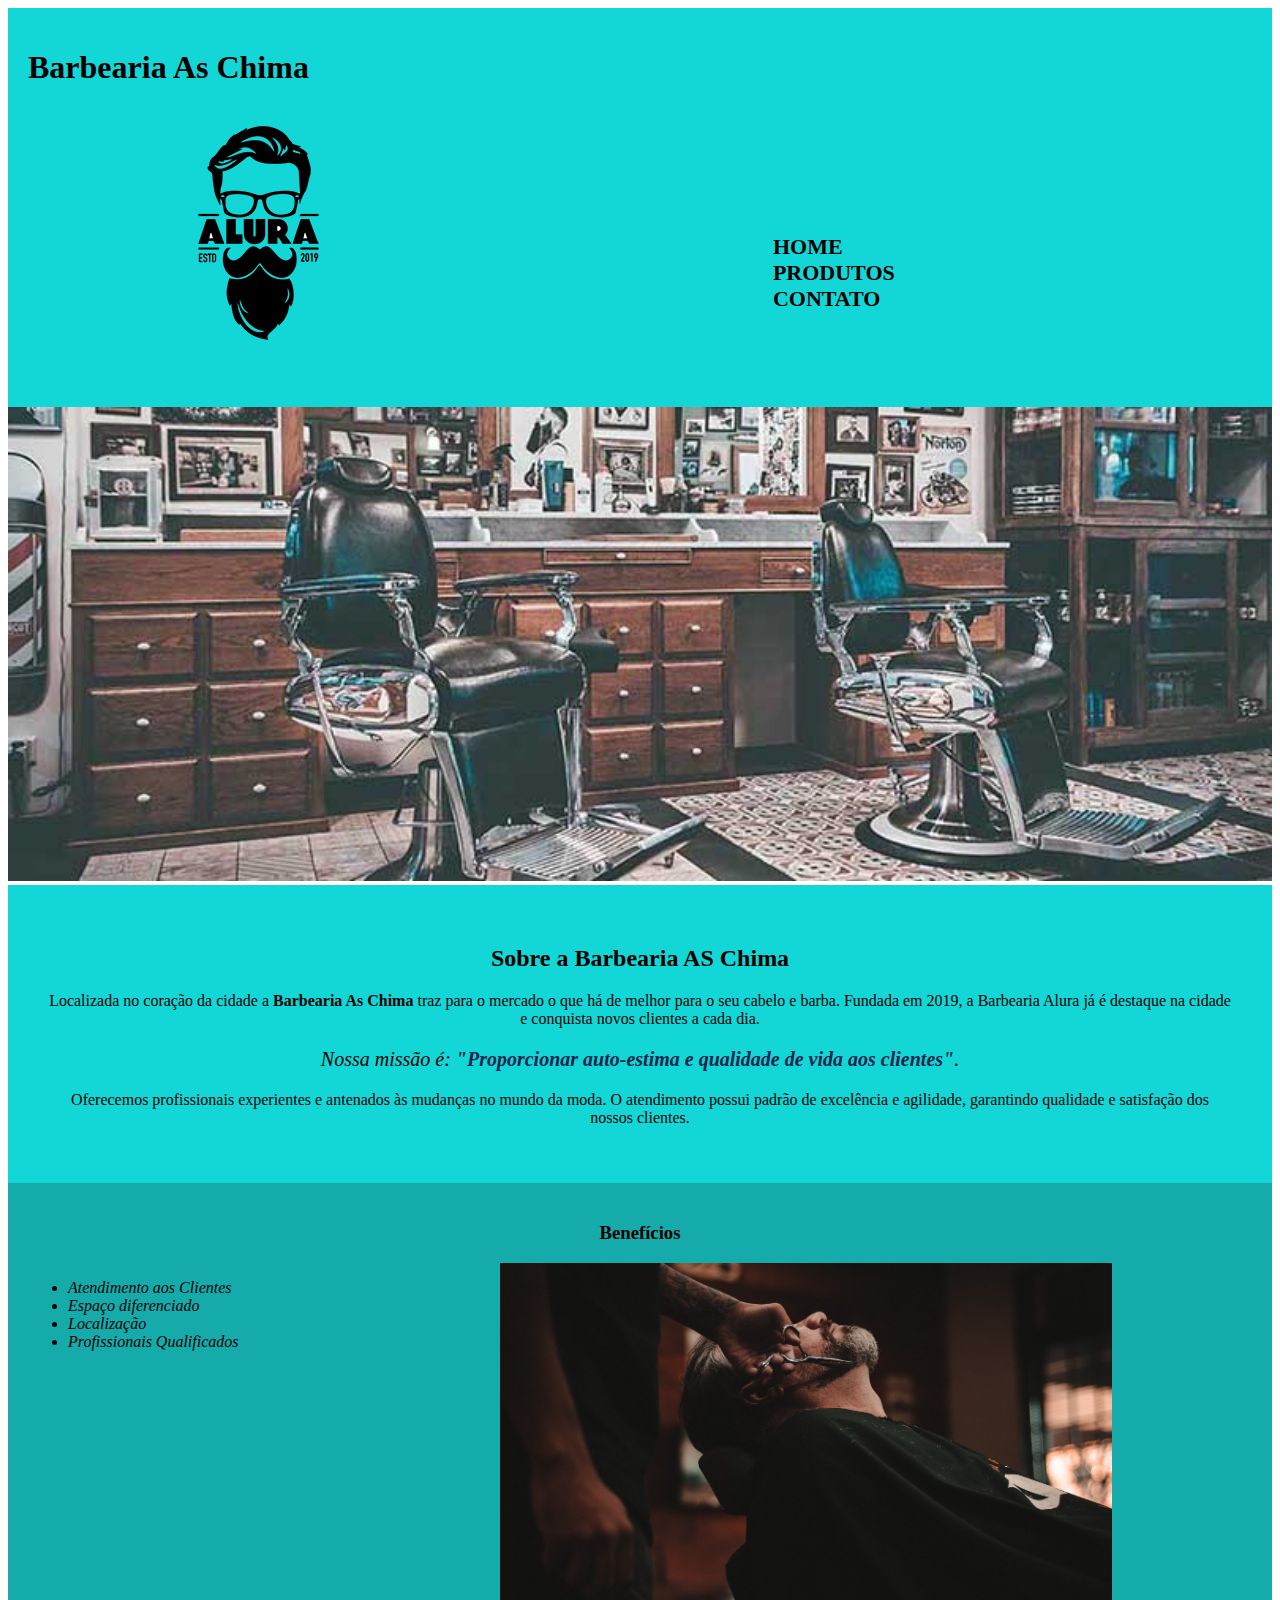
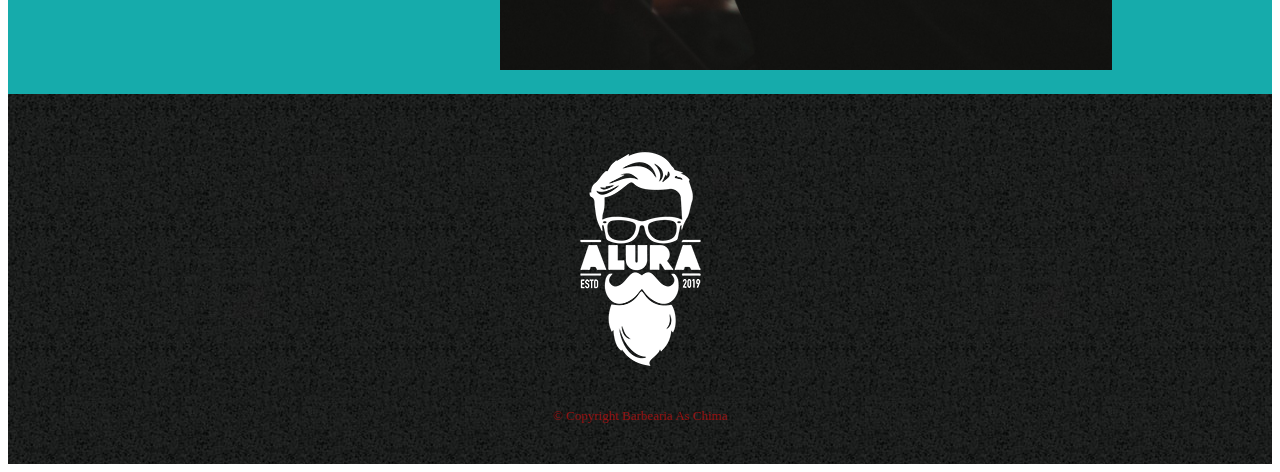
<file: index.html>
<!DOCTYPE html>
<html lang="pt-br">
	<head>
		<meta charset="UTF-8">
		<title>Barbearia As Chima</title>

		<link rel="stylesheet" href="style-home.css">
	</head>

	<body>
		<header>
			<h1 class="titulo-principal">Barbearia As Chima</h1>
	
				<div class="caixa">
					<h1><img src="logo.png"></h1>
	
					<nav>
						<ul>
							<li><a href="index.html">Home</a></li>
							<li><a href="produtos.html">Produtos</a></li>
							<li><a href="contato.html">Contato</a></li>
						</ul>
					</nav>
				</div>
		</header>

		<img id="banner" src="banner.jpg">

		<div class="principal">
			<h2 class="titulo-centralizado">Sobre a Barbearia AS Chima</h2>
	 
			<p>Localizada no coração da cidade a <strong>Barbearia As Chima</strong> traz para o mercado o que há de melhor para o seu cabelo e barba. Fundada em 2019, a Barbearia Alura já é destaque na cidade e conquista novos clientes a cada dia.</p>

			<p id="missao"><em>Nossa missão é: <strong>"Proporcionar auto-estima e qualidade de vida aos clientes"</strong>.</em></p>

			<p>Oferecemos profissionais experientes e antenados às mudanças no mundo da moda. O atendimento possui padrão de excelência e agilidade, garantindo qualidade e satisfação dos nossos clientes.</p>
		</div>

		<div class="beneficios">
			<h3 class="titulo-centralizado">Benefícios</h3>

			<ul>
				<li class="itens">Atendimento aos Clientes</li>
				<li class="itens">Espaço diferenciado</li>
				<li class="itens">Localização</li>
				<li class="itens">Profissionais Qualificados</li>
			</ul>

			<img src="beneficios.jpg" class="imagembeneficios">
		</div>

		<footer>
			<img src="logo-branco.png">
			<p class="copyright">&copy; Copyright Barbearia As Chima </p>
		</footer>
		
	</body>
</html>
</file>
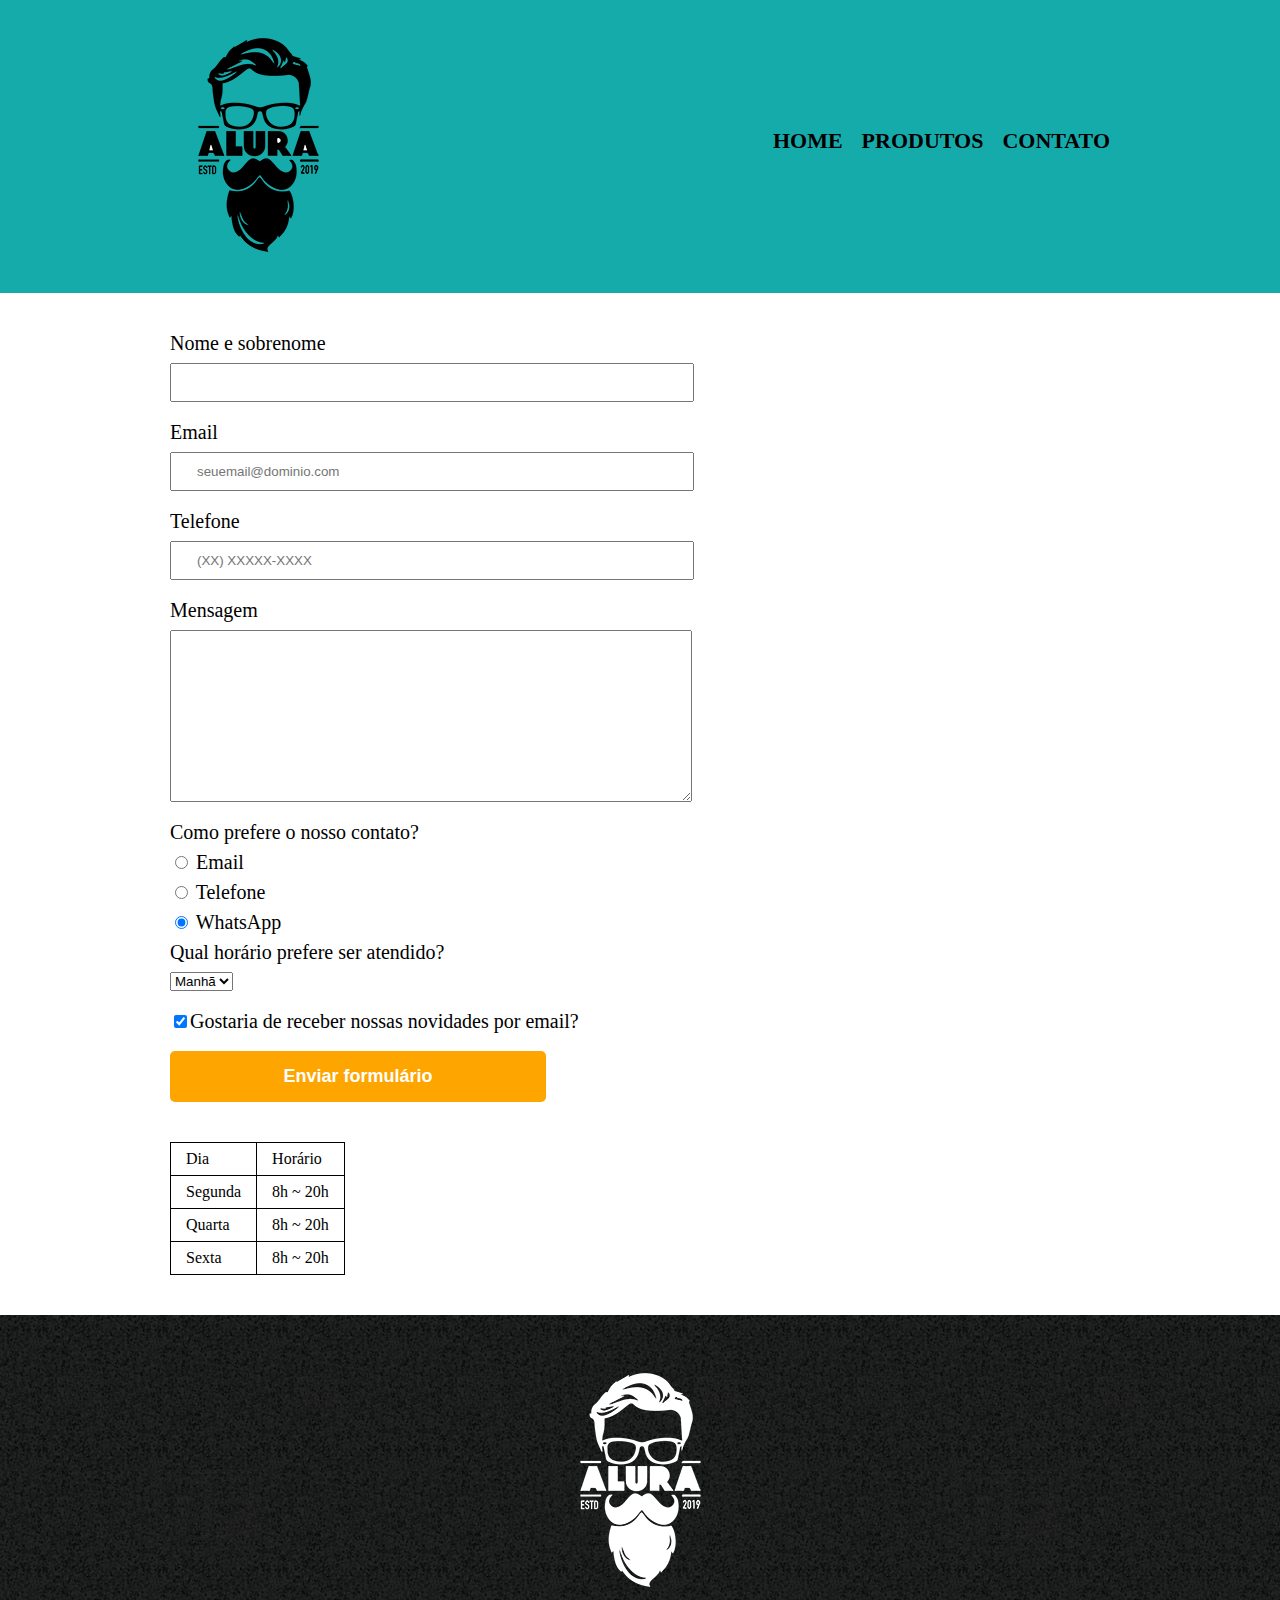
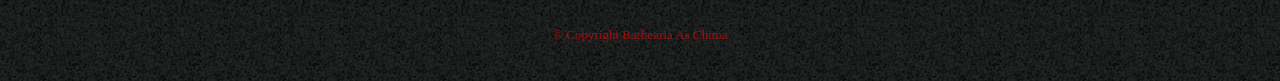
<file: contato.html>
<!DOCTYPE html>
<html>
	<head>
		<meta charset="UTF-8">
		<title>Contato - Barbearia As Chima</title>

		<link rel="stylesheet" href="reset.css">
		<link rel="stylesheet" href="style.css">
	</head>
	<body>
		<header>
			<div class="caixa">
				<h1><img src="logo.png" alt="Logo da Barbearia "></h1>

				<nav>
					<ul>
						<li><a href="index.html">Home</a></li>
						<li><a href="produtos.html">Produtos</a></li>
						<li><a href="contato.html">Contato</a></li>
					</ul>
				</nav>
			</div>
		</header>

		<main>
			<form>
				<label for="nomesobrenome">Nome e sobrenome</label>
				<input type="text" id="nomesobrenome" class="input-padrao" required>

				<label for="email">Email</label>
				<input type="email" id="email" class="input-padrao" required placeholder="seuemail@dominio.com">

				<label for="telefone">Telefone</label>
				<input type="tel" id="telefone" class="input-padrao" required placeholder="(XX) XXXXX-XXXX">

				<label for="mensagem">Mensagem</label>
				<textarea cols="70" rows="10" id="mensagem" class="input-padrao" required></textarea>

				<fieldset>
					<legend>Como prefere o nosso contato?</legend>
					<label for="radio-email"><input type="radio" name="contato" value="email" id="radio-email"> Email</label>
					
					<label for="radio-telefone"><input type="radio" name="contato" value="telefone" id="radio-telefone"> Telefone</label>
					
					<label for="radio-whatsapp"><input type="radio" name="contato" value="whatsapp" id="radio-whatsapp" checked> WhatsApp</label>
				</fieldset>

				<fieldset>
					<legend>Qual horário prefere ser atendido?</legend>
					<select>
						<option>Manhã</option>
						<option>Tarde</option>
						<option>Noite</option>
					</select>
				</fieldset>

				<label class="checkbox"><input type="checkbox" checked>Gostaria de receber nossas novidades por email?</label>

				<input type="submit" value="Enviar formulário" class="enviar">
			</form>

			<table>
				<tr>
					<td>Dia</td>
					<td>Horário</td>
				</tr>
				<tr>
					<td>Segunda</td>
					<td>8h ~ 20h</td>
				</tr>
				<tr>
					<td>Quarta</td>
					<td>8h ~ 20h</td>
				</tr>
				<tr>
					<td>Sexta</td>
					<td>8h ~ 20h</td>
				</tr>
			</table>
		</main>

		<footer>
			<img src="logo-branco.png" alt="Logo da Barbearia As Chima">
			<p class="copyright">&copy; Copyright Barbearia As Chima</p>
		</footer>
	</body>
</html>
</file>
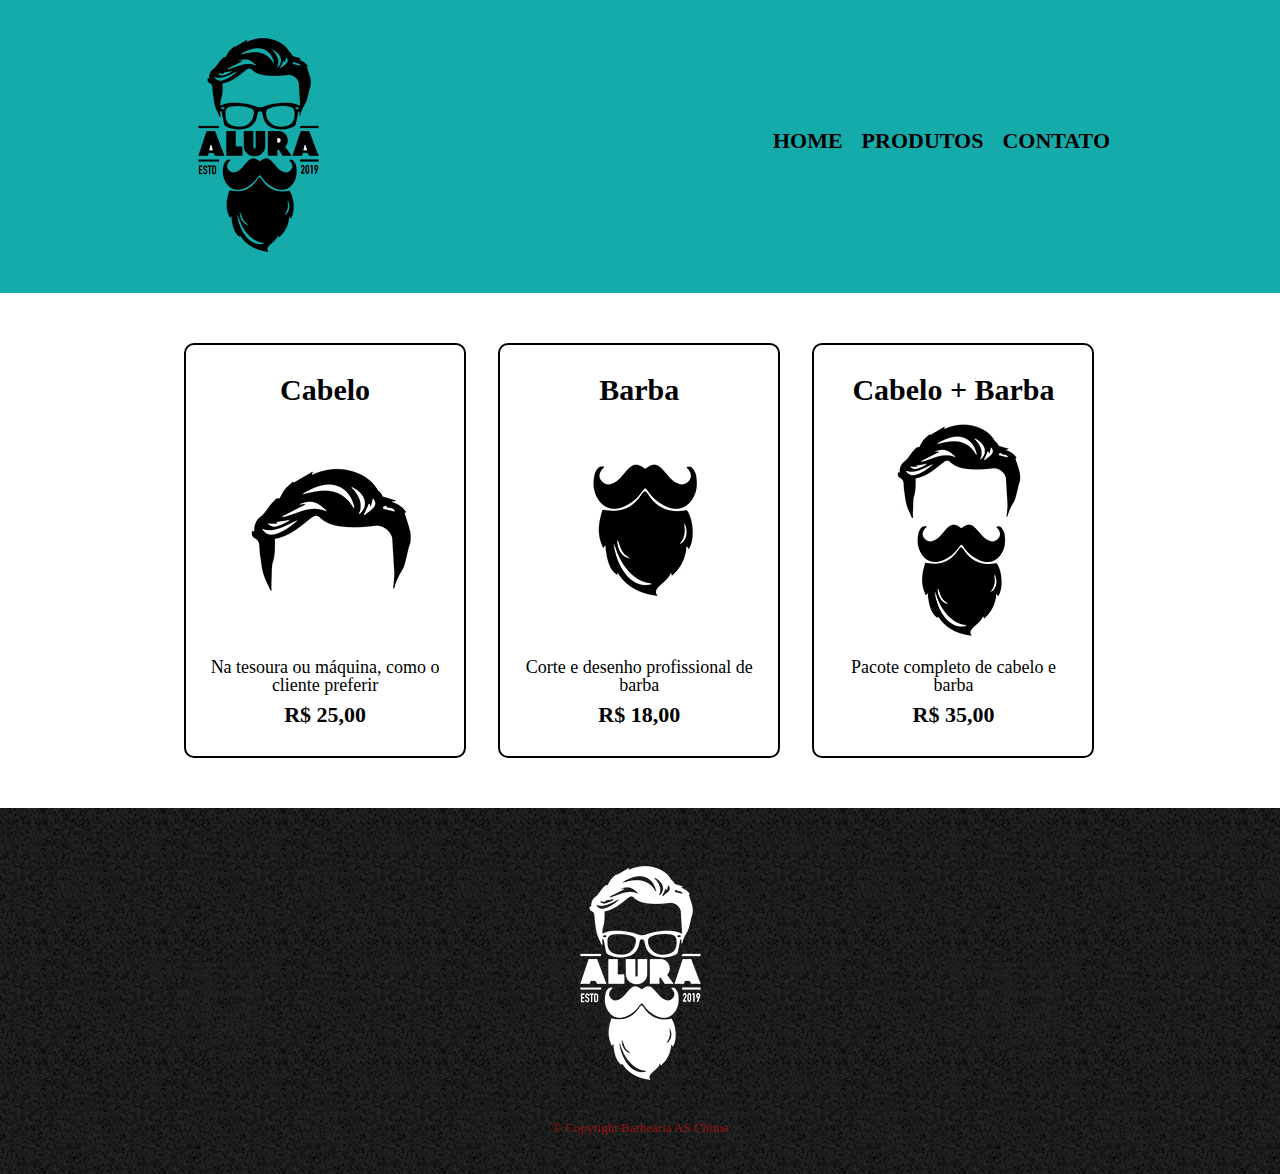
<file: produtos.html>
<!DOCTYPE html>
<html>
	<head>
		<meta charset="UTF-8">
		<title>Produtos - Barbearia As Chima</title>

		<link rel="stylesheet" href="reset.css">
		<link rel="stylesheet" href="style.css">
	</head>
	<body>
		<header>
			<div class="caixa">
				<h1><img src="logo.png"></h1>

				<nav>
					<ul>
						<li><a href="index.html">Home</a></li>
						<li><a href="produtos.html">Produtos</a></li>
						<li><a href="contato.html">Contato</a></li>
					</ul>
				</nav>
			</div>
		</header>

		<main>
			<ul class="produtos">
				<li>
					<h2>Cabelo</h2>
					<img src="cabelo.jpg">
					<p class="produto-descricao">Na tesoura ou máquina, como o cliente preferir</p>
					<p class="produto-preco">R$ 25,00</p>
				</li>
				<li>
					<h2>Barba</h2>
					<img src="barba.jpg">
					<p class="produto-descricao">Corte e desenho profissional de barba</p>
					<p class="produto-preco">R$ 18,00</p>
				</li>
				<li>
					<h2>Cabelo + Barba</h2>
					<img src="cabelo+barba.jpg">
					<p class="produto-descricao">Pacote completo de cabelo e barba</p>
					<p class="produto-preco">R$ 35,00</p>
				</li>
			</ul>
		</main>

		<footer>
			<img src="logo-branco.png">
			<p class="copyright">&copy; Copyright Barbearia AS Chima </p>
		</footer>
	</body>
</html>
</file>
<file: style-home.css>
header {
	background: rgb(19, 215, 215);
	padding: 20px 0;
}

.caixa {
	position: relative;
	width: 940px;
	margin: 0 auto;
}

nav {
	position: absolute;
	top: 110px;
	right: 0;
}

nav li {
	display: inline;
	margin: 0 0 0 15px;
}

nav a {
	text-transform: uppercase;
	color: #000000;
	font-weight: bold;
	font-size: 22px;
	text-decoration: none;
}

#banner {
	width: 100%;
}

.principal {
	background:rgb(19, 215, 215);
	padding: 40px;
}

.titulo-principal {
	padding-left: 20px;
}

.titulo-centralizado {
	text-align: center
}

p {
	text-align: center;
}

#missao {
	font-size: 20px
}

em strong {
	color: #0e244c;
}

.itens {
	font-style: italic
}

.beneficios {
	background: rgb(22, 171, 171);
	padding: 20px;
}

ul {
	display: inline-block;
	vertical-align: top;
	width: 20%;
	margin-right: 15%;
}

.imagembeneficios {
	width: 50%;
}

footer {
	text-align: center;
	background: url("bg.jpg");
	padding: 40px 0;
}

.copyright {
	color: #931111;
	font-size: 13px;
	margin: 20px 0 0;
}
</file>
<file: style.css>
header {
	background: rgb(22, 171, 171);
	padding: 20px 0;
}

.caixa {
	position: relative;
	width: 940px;
	margin: 0 auto;
}

nav {
	position: absolute;
	top: 110px;
	right: 0;
}

nav li {
	display: inline;
	margin: 0 0 0 15px;
}

nav a {
	text-transform: uppercase;
	color: #000000;
	font-weight: bold;
	font-size: 22px;
	text-decoration: none;
}

nav a:hover {
	color: #C78C19;
	text-decoration: underline;
}

.produtos {
	width: 940px;
	margin: 0 auto;
	padding: 50px 0;
}

.produtos li {
	display: inline-block;
	text-align: center;
	width: 30%;
	vertical-align: top;
	margin: 0 1.5%;
	padding: 30px 20px;
	box-sizing: border-box;
	border: 2px solid #000000;
	border-radius: 10px;
}

.produtos li:hover {
	border-color: #C78C19;
}

.produtos li:active {
	border-color: #088C19;	
}

.produtos li:hover h2 {
	font-size: 34px;
}

.produtos h2 {
	font-size: 30px;
	font-weight: bold;
}

.produto-descricao {
	font-size: 18px;
}

.produto-preco {
	font-size: 22px;
	font-weight: bold;
	margin-top: 10px;
}

footer {
	text-align: center;
	background: url("bg.jpg");
	padding: 40px 0;
}

.copyright {
	color: #931111;
	font-size: 13px;
	margin: 20px 0 0;
}

main {
	width: 940px;
	margin: 0 auto;
}

form {
	margin: 40px 0;
}

form label, form legend {
	display:block;
	font-size: 20px;
	margin: 0 0 10px;
}

.input-padrao {
	display: block;
	margin: 0 0 20px;
	padding: 10px 25px;
	width: 50%;
}

.checkbox {
	margin: 20px 0;
}

.enviar {
	width:40%;
	padding: 15px 0;
	background: orange;
	color: white;
	font-weight: bold;
	font-size: 18px;
	border: none;
	border-radius: 5px;
	transition: 1s all;
	cursor: pointer;
}

.enviar:hover {
	background: darkorange;
	transform: scale(1.2);
}

table {
	margin: 20px 0 40px;
}

thead {
	background: #555555;
	color: white;
	font-weight: bold;
}

td, th {
	border: 1px solid #000000;
	padding: 8px 15px;
}
</file>
